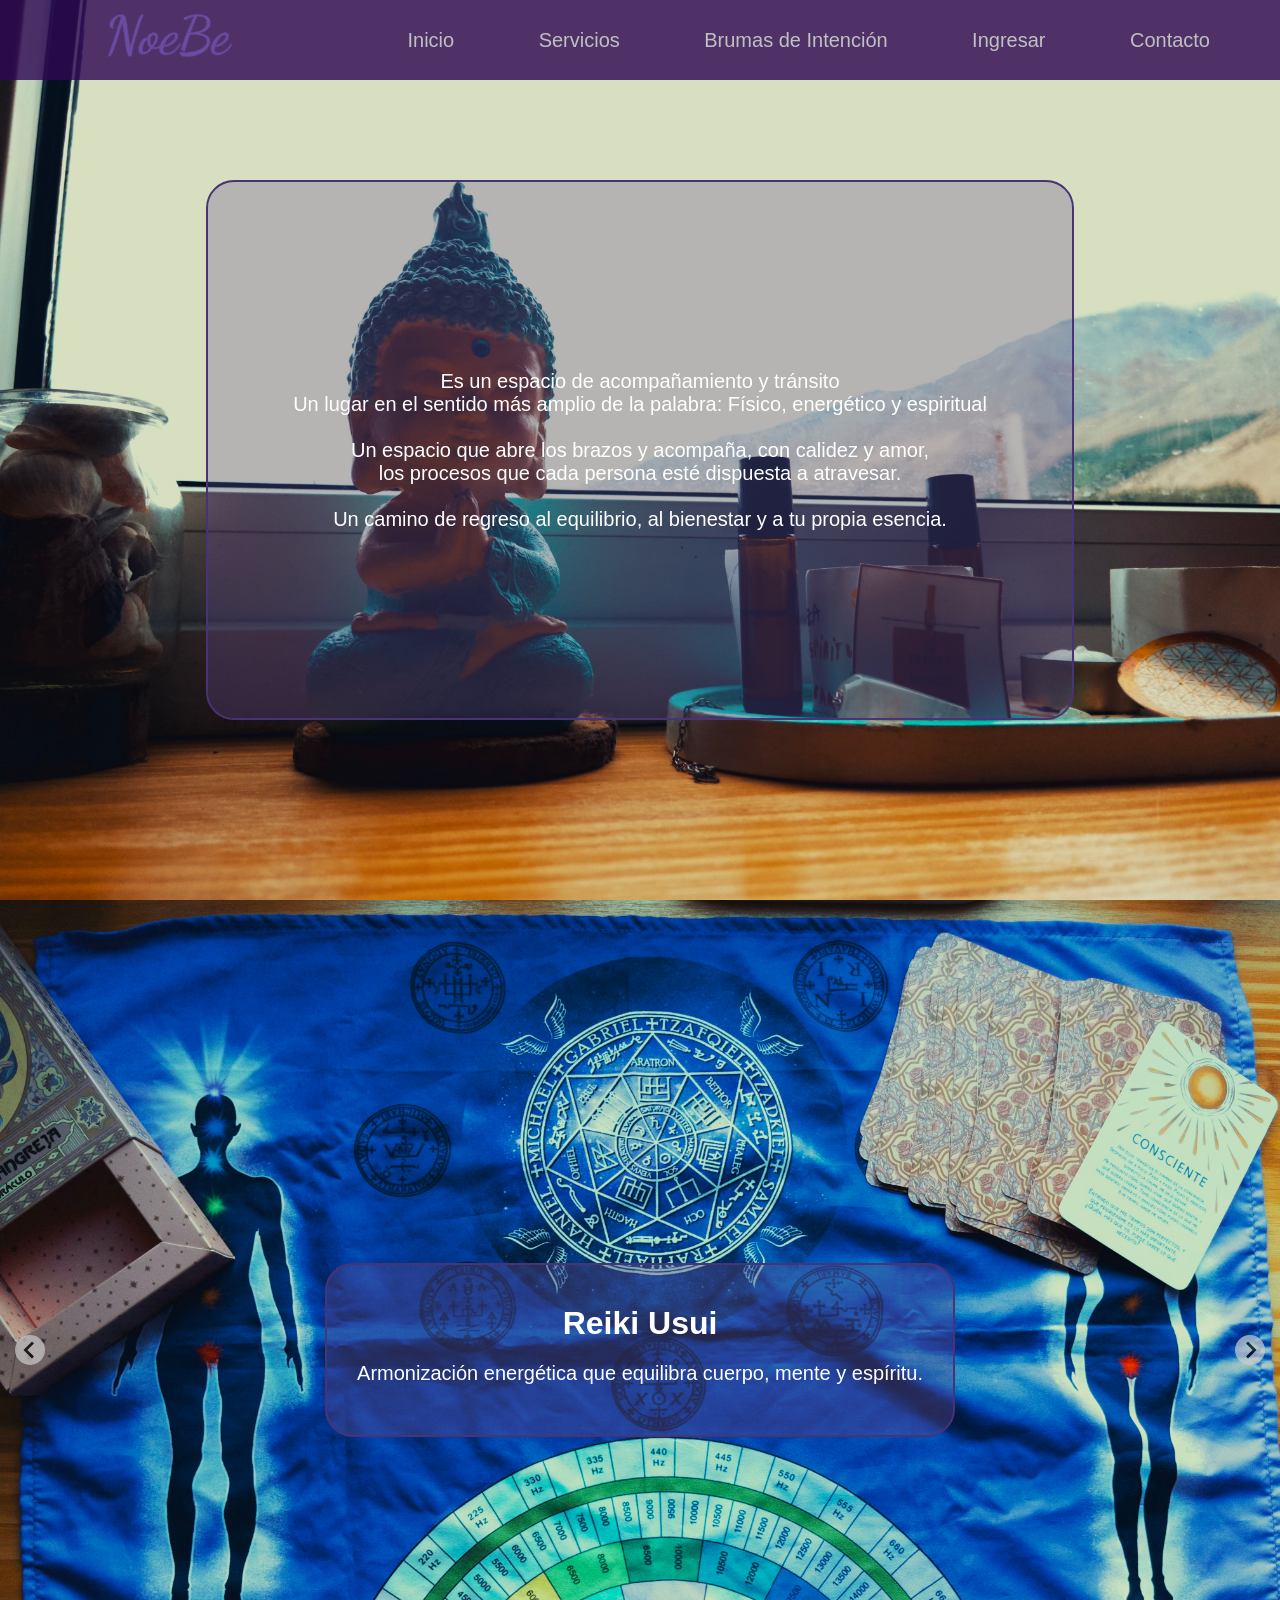
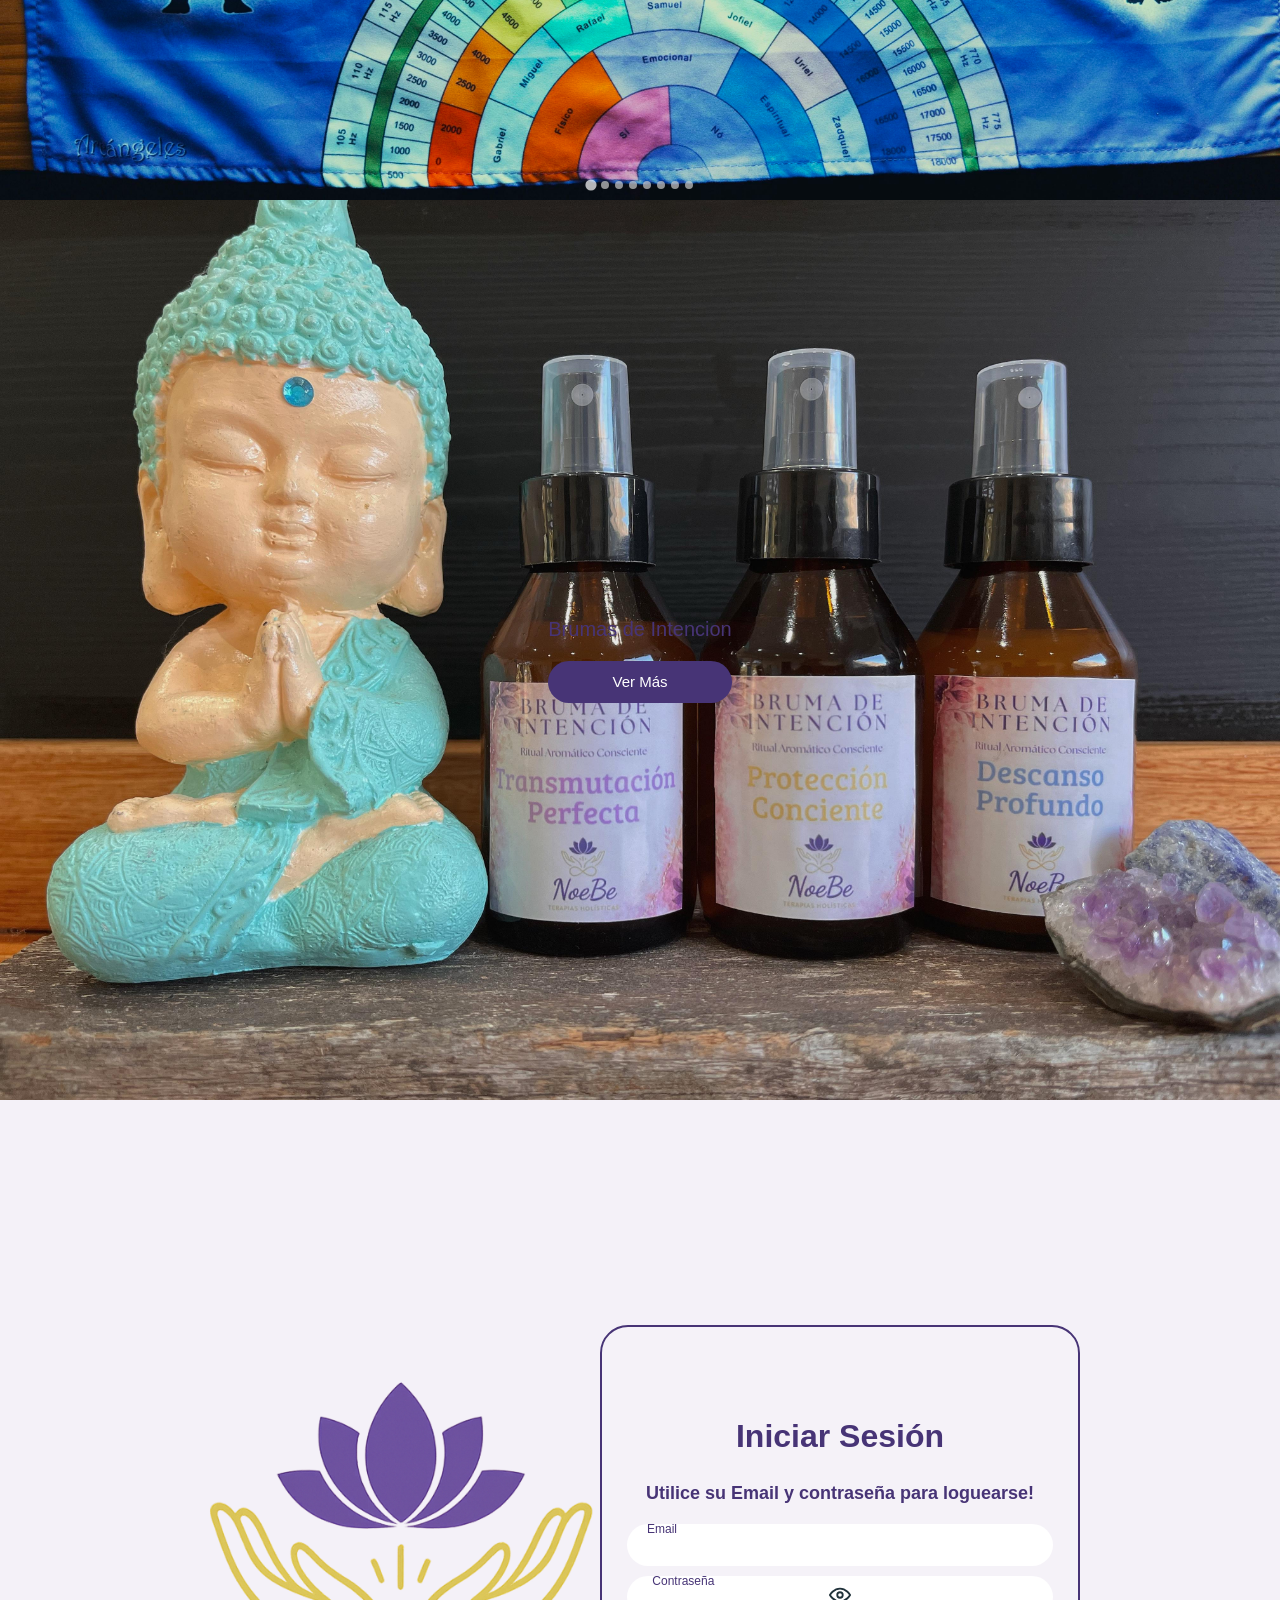
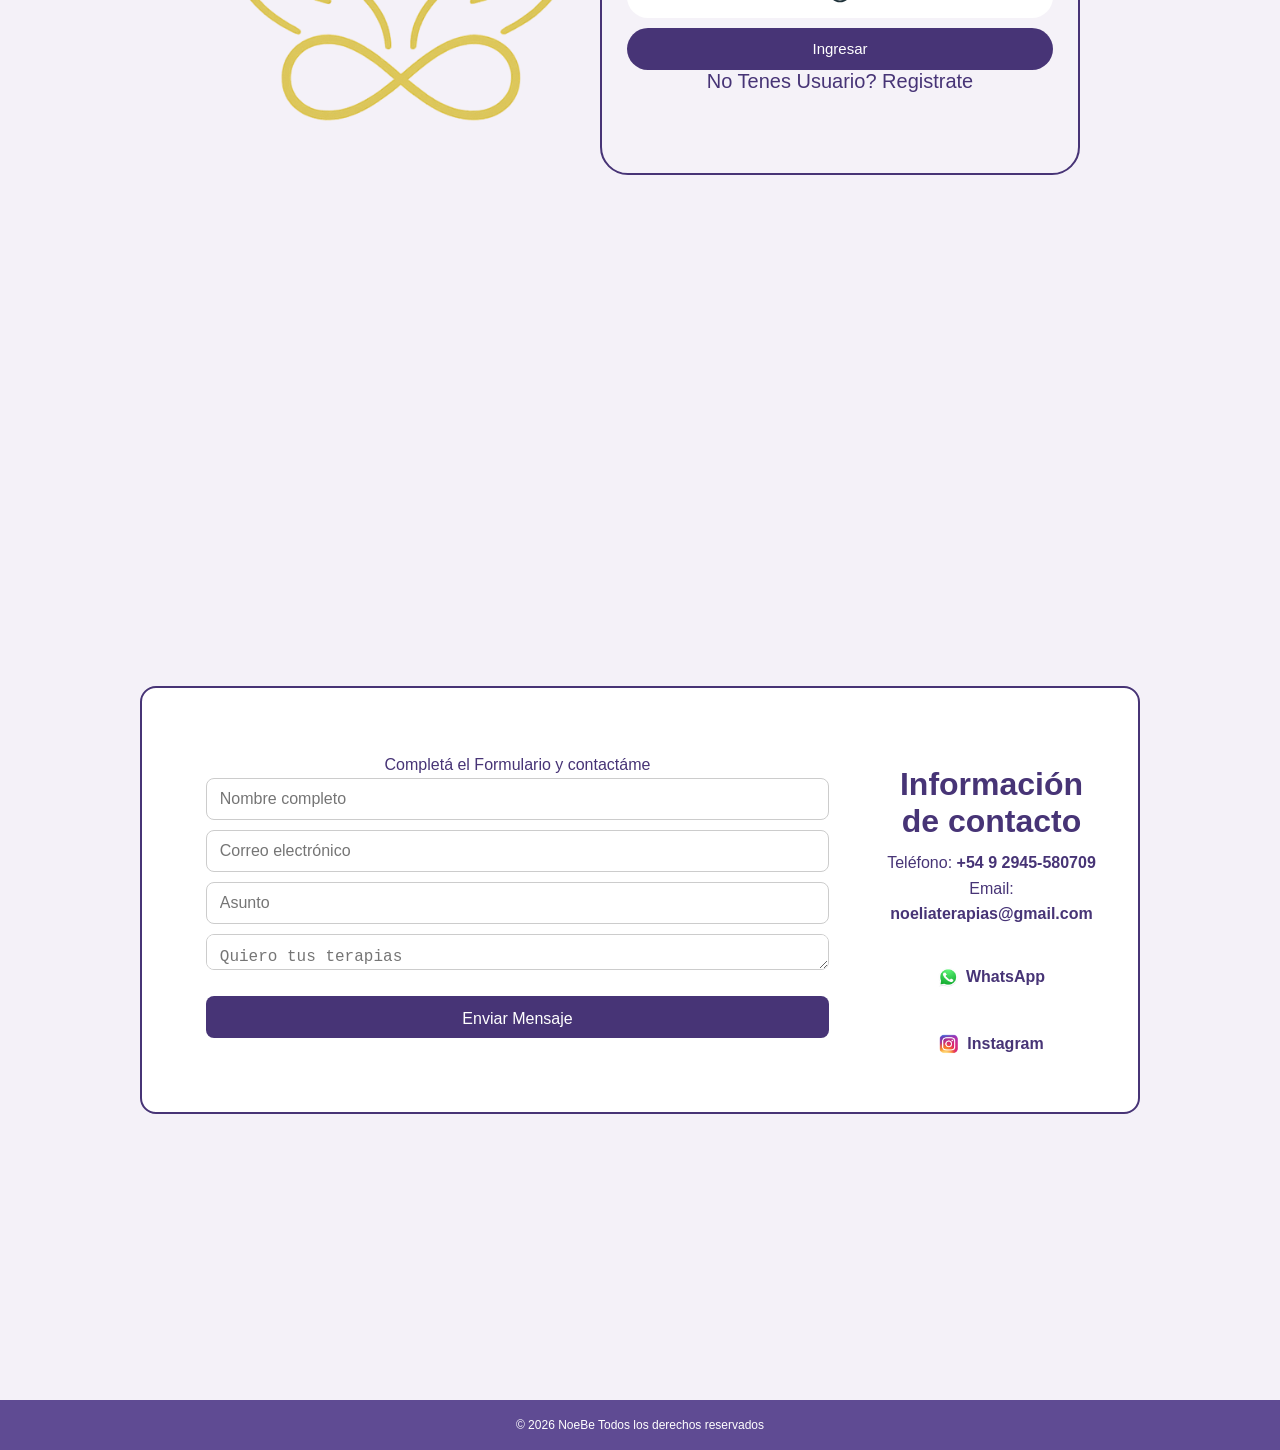
<file: index.html>
<!DOCTYPE html>
    <html lang="es">
    <head>
        <meta charset="UTF-8">
        <meta name="viewport" content="width=device-width, initial-scale=1.0">
        <title>NoeBe Terapias Holisticas</title>
        <link rel="icon" href="./assets/logo_iconos/logo_Flor.png" type="image/png">
        <meta name="theme-color" content="#2e0854">
        <meta name="msapplication-navbutton-color" content="#2e0854"> <!-- Para Android/Edge -->
        <meta name="apple-mobile-web-app-status-bar-style" content="#2e0854"> <!-- iOS -->
        <link rel="stylesheet" href="./css/styles.css">
        <link rel="stylesheet" href="./css/navbar.css">
        <link rel="stylesheet" href="./css/contactos.css">
        <link rel="stylesheet" href="./css/slides.css">
        <link rel="stylesheet" href="https://cdn.jsdelivr.net/npm/@splidejs/splide@4/dist/css/splide.min.css">
    </head>
    <body>
        <!-- NAVBAR -->
        <nav class="navbar">
            <img src="./assets/logo_iconos/logo_nombre.png" class="LogoNoeBe">

            <div class="links-navegacion">
                <a href="#inicio">Inicio</a>
                <a href="#sliderr">Servicios</a>
                <a href="#brumas">Brumas de Intención</a>
                <a href="#login">Ingresar</a>
                <a href="#contacto">Contacto</a>
            </div>
        </nav>
        <!-- TARJETA INICIO -->
        <section class="tarjeta_inicio" id="inicio">
            <div class="inicio">
                <p>
                    Es un espacio de acompañamiento y tránsito<br>
                    Un lugar en el sentido más amplio de la palabra: Físico, energético y espiritual<br><br>
                    Un espacio que abre los brazos y acompaña, con calidez y amor,<br>
                    los procesos que cada persona esté dispuesta a atravesar.<br><br>
                    Un camino de regreso al equilibrio, al bienestar y a tu propia esencia.
                </p>
            </div>
        </section>

        <!-- SLIDER PRINCIPAL -->
        <section class="tarjeta_slider" id="sliderr">

            <!-- Fondo fijo -->
            <div class="slider-bg"></div>

            <!-- Slider -->
            <div id="main-slider" class="splide text-slider">
                <div class="splide__track">
                <ul class="splide__list">

                    <li class="splide__slide">
                    <div class="slide-content">
                        <h2>Reiki Usui</h2>
                        <p>Armonización energética que equilibra cuerpo, mente y espíritu.</p>
                    </div>
                    </li>

                    <li class="splide__slide">
                    <div class="slide-content">
                        <h2>Reiki Kármico</h2>
                        <p>Sanación profunda de patrones energéticos del alma.</p>
                    </div>
                    </li>

                    <li class="splide__slide">
                    <div class="slide-content">
                        <h2>Péndulo Hebreo</h2>
                        <p>Limpieza y armonización a nivel físico, mental y espiritual.</p>
                    </div>
                    </li>

                    <li class="splide__slide">
                    <div class="slide-content">
                        <h2>Limpieza Energética de espacios</h2>
                        <p>Limpieza y armonización a nivel físico, mental y espiritual.</p>
                    </div>
                    </li>

                    <li class="splide__slide">
                    <div class="slide-content">
                        <h2>Armonización de Chakras con Radiestesia</h2>
                        <p>Limpieza y armonización a nivel físico, mental y espiritual.</p>
                    </div>
                    </li>

                    <li class="splide__slide">
                    <div class="slide-content">
                        <h2>Terapia Angelical</h2>
                        <p>Limpieza y armonización a nivel físico, mental y espiritual.</p>
                    </div>
                    </li>

                    <li class="splide__slide">
                    <div class="slide-content">
                        <h2>Gemoterapia</h2>
                        <p>Limpieza y armonización a nivel físico, mental y espiritual.</p>
                    </div>
                    </li>
                    
                    <li class="splide__slide">
                    <div class="slide-content">
                        <h2>Carta Numerológica</h2>
                        <p>Limpieza y armonización a nivel físico, mental y espiritual.</p>
                    </div>
                    </li>

                </ul>
                </div>
            </div>

        </section>

        <!-- TARJETA BRUMA -->
        <section class="tarjeta_bruma" id="brumas">
            <div class="bruma">
                <p>
                    Brumas de Intencion<br>
                </p>
                <button class="btn_ver_mas" onclick="window.location.href='./html/brumas.html'">Ver Más</button>
            </div>
        </section>
        <!-- TARJETA LOGIN -->
        <section class="tarjeta_login" id="login">

            <img src="./assets/logo_iconos/logo_Flor.png" class="LogoCompletoLogin">

            <div class="animacion">
                <div class="tarjetaSlider">

                    <div class="login">
                        <h2>Iniciar Sesión</h2>
                        <h3>Utilice su Email y contraseña para loguearse!</h3>

                        <!-- Formulario de login -->
                        <form class="form" id="loginForm">
                            <div class="textbox">
                                <input required type="text" id="email" name="email" />
                                <label>Email</label>
                            </div>

                            <div class="textbox">
                                <input required type="password" id="password" name="password" />
                                <label>Contraseña</label>

                                <button type="button" class="toggle-password" tabindex="-1" aria-label="Mostrar/Ocultar contraseña" style="background: transparent; border: none; box-shadow: none;">
                                    <span id="eye-icon">
                                        <!-- Ojo abierto SVG -->
                                        <svg id="eye-open" xmlns="http://www.w3.org/2000/svg" width="22" height="22" fill="none" viewBox="0 0 24 24">
                                        <path stroke="#20323a" stroke-width="2" fill="none" d="M1 12s4-7 11-7 11 7 11 7-4 7-11 7S1 12 1 12Z"/>
                                        <circle cx="12" cy="12" r="3" stroke="#20323a" stroke-width="2" fill="none"/>
                                        </svg>

                                        <!-- Ojo cerrado SVG -->
                                        <svg id="eye-closed" xmlns="http://www.w3.org/2000/svg" width="22" height="22" fill="none" viewBox="0 0 24 24" style="display:none">
                                        <path stroke="#20323a" stroke-width="2" fill="none" d="M3 3l18 18M1 12s4-7 11-7c2.21 0 4.21.5 6 1.36M23 12s-4 7-11 7c-2.21 0-4.21-.5-6-1.36"/>
                                        <path stroke="#20323a" stroke-width="2" fill="none" d="M9.88 9.88A3 3 0 0 0 12 15a3 3 0 0 0 2.12-.88"/>
                                        </svg>
                                    </span>
                                </button>
                            </div>

                            <button type="submit">Ingresar</button>
                        </form>

                        <a class="switch">
                            <span id="nuevoUs"> No Tenes Usuario? Registrate</span>
                        </a>

                    </div>

                    <div class="registrarse">
                        <h2>Crear Cuenta</h2>
                        <form>

                            <div class="textbox">
                                <input required type="text" id="newName" name="newName" />
                                <label>Nombre</label>
                            </div>
                            <div class="textbox">
                                <input required type="text" id="newLastName" name="newLastName" />
                                <label>Apellido</label>
                            </div>
                            <div class="textbox">
                                <input required type="date" id="fechaNac" name="fechaNac" />
                                <label>Fecha de Nacimiento</label>
                            </div>
                            <div class="textbox">
                                <input required type="text" id="newEmail" name="newEmail" />
                                <label>Email</label>
                            </div>

                            <div class="textbox">
                                <input required type="password" id="newPassword" name="newPassword" />
                                <label>Contraseña</label>

                                <button type="button" class="toggle-password" tabindex="-1" aria-label="Mostrar/Ocultar contraseña" style="background: transparent; border: none; box-shadow: none;">
                                    <span id="eye-icon-reg">
                                        <!-- Ojo abierto SVG -->
                                        <svg id="eye-open-reg" xmlns="http://www.w3.org/2000/svg" width="22" height="22" fill="none" viewBox="0 0 24 24">
                                        <path stroke="#20323a" stroke-width="2" fill="none" d="M1 12s4-7 11-7 11 7 11 7-4 7-11 7S1 12 1 12Z"/>
                                        <circle cx="12" cy="12" r="3" stroke="#20323a" stroke-width="2" fill="none"/>
                                        </svg>

                                        <!-- Ojo cerrado SVG -->
                                        <svg id="eye-closed-reg" xmlns="http://www.w3.org/2000/svg" width="22" height="22" fill="none" viewBox="0 0 24 24" style="display:none">
                                        <path stroke="#20323a" stroke-width="2" fill="none" d="M3 3l18 18M1 12s4-7 11-7c2.21 0 4.21.5 6 1.36M23 12s-4 7-11 7c-2.21 0-4.21-.5-6-1.36"/>
                                        <path stroke="#20323a" stroke-width="2" fill="none" d="M9.88 9.88A3 3 0 0 0 12 15a3 3 0 0 0 2.12-.88"/>
                                        </svg>
                                    </span>
                                </button>
                            </div>
                        <button>Registrarse</button>
                        </form>


                        <a class="switch">
                            <span id="usuarioLogueado"> Ya tenes cuenta? Ingresa</span>
                        </a>
                    </div>
                </div>
            </div> 
        </section>
        <!-- TARJETA CONTACTO -->
        <section class="tarjeta_contacto" id="contacto">
                <!-- Formulario -->
            <div class="formulario">
                <div class="Titulo-contacto">
                    <p>Completá el Formulario y contactáme</p>
                <form action="https://formspree.io/f/xjgadewb" method="POST">
                    <input type="text" name="nombre" class="form-control mb-3" placeholder="Nombre completo" required>
                    <input type="email" name="email" class="form-control mb-3" placeholder="Correo electrónico" required>
                    <input type="text" name="asunto" class="form-control mb-3" placeholder="Asunto" required>
                    <textarea class="form-control mb-3" name="mensaje" rows="10" placeholder="Quiero tus terapias" required></textarea>
                    <button type="submit" class="contacto-contact-btn">Enviar Mensaje</button>
                </form>
                <!-- Mensaje de feedback -->
                <p id="form-status" style="margin-top:10px; font-weight:bold;"></p>
            </div>
            <!-- Información de contacto -->
            <div class="info-contacto">
                <h2>Información de contacto</h2>
                <p>Teléfono: <strong>+54 9 2945-580709</strong></p>
                <p>Email: <strong>noeliaterapias@gmail.com</strong></p>
                
                <div class="links-contacto">
                    <a href="https://wa.me/+5492945580709" target="_blank" class="btn_whatsapp">
                        <img src="./assets/logo_iconos/img_whatsapp.png" alt="WhatsApp"> WhatsApp
                    </a>
                    <a href="https://www.instagram.com/noecocinaenelsur?igsh=cHJzZTNwamg5ZXN6" target="_blank" class="btn_instagram">
                        <img src="./assets/logo_iconos/img_instagram.png" alt="Instagram"> Instagram
                    </a>   
                </div>
            </div>

        </section>

        <footer>
            <p>&copy; 2026 NoeBe Todos los derechos reservados</p>
        </footer>

        <script src="https://code.jquery.com/jquery-3.5.1.slim.min.js"></script>
        <script src="https://cdn.jsdelivr.net/npm/bootstrap@4.5.2/dist/js/bootstrap.bundle.min.js"></script>
        <script src="https://cdn.jsdelivr.net/npm/@splidejs/splide@4/dist/js/splide.min.js"></script>
        <script src="./js/home.js"></script>
        <script src="./js/ingreso.js"></script>
        <script src="./js/slides.js"></script>

    </body>
</html>
</file>
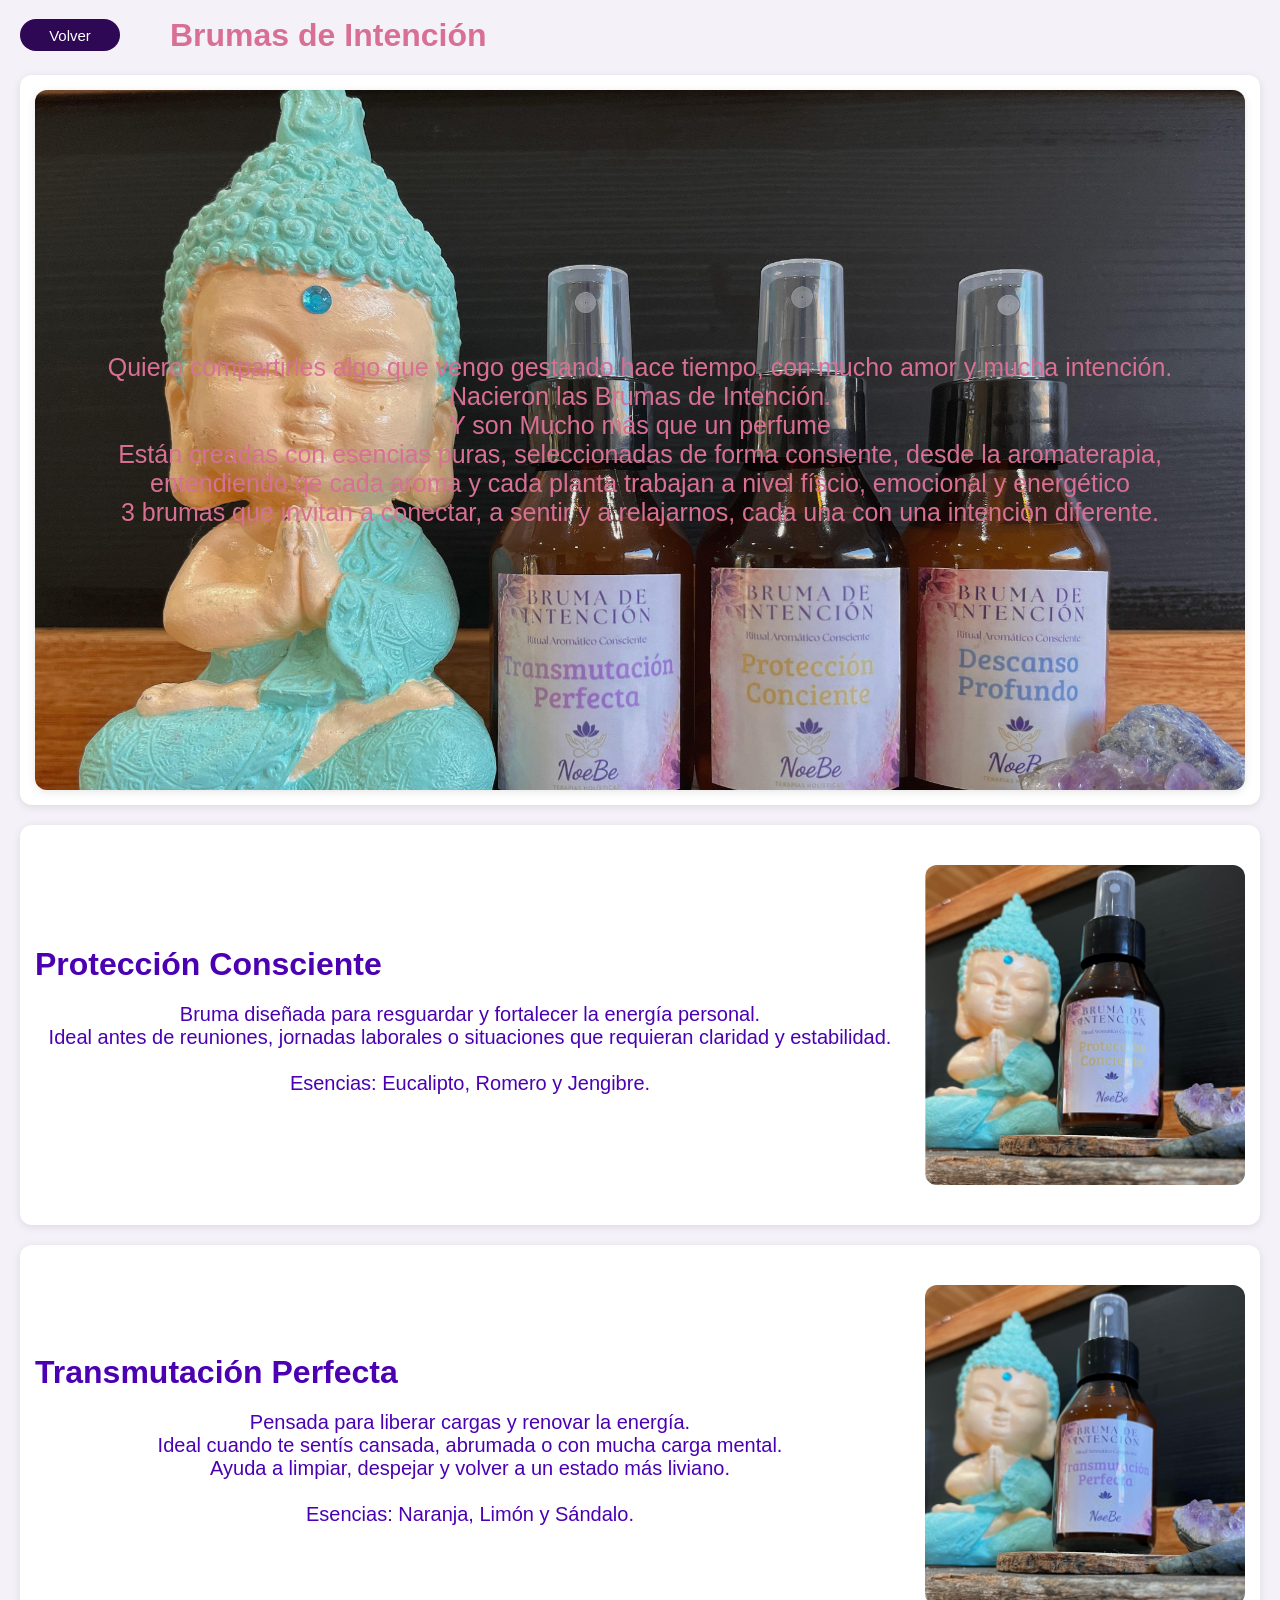
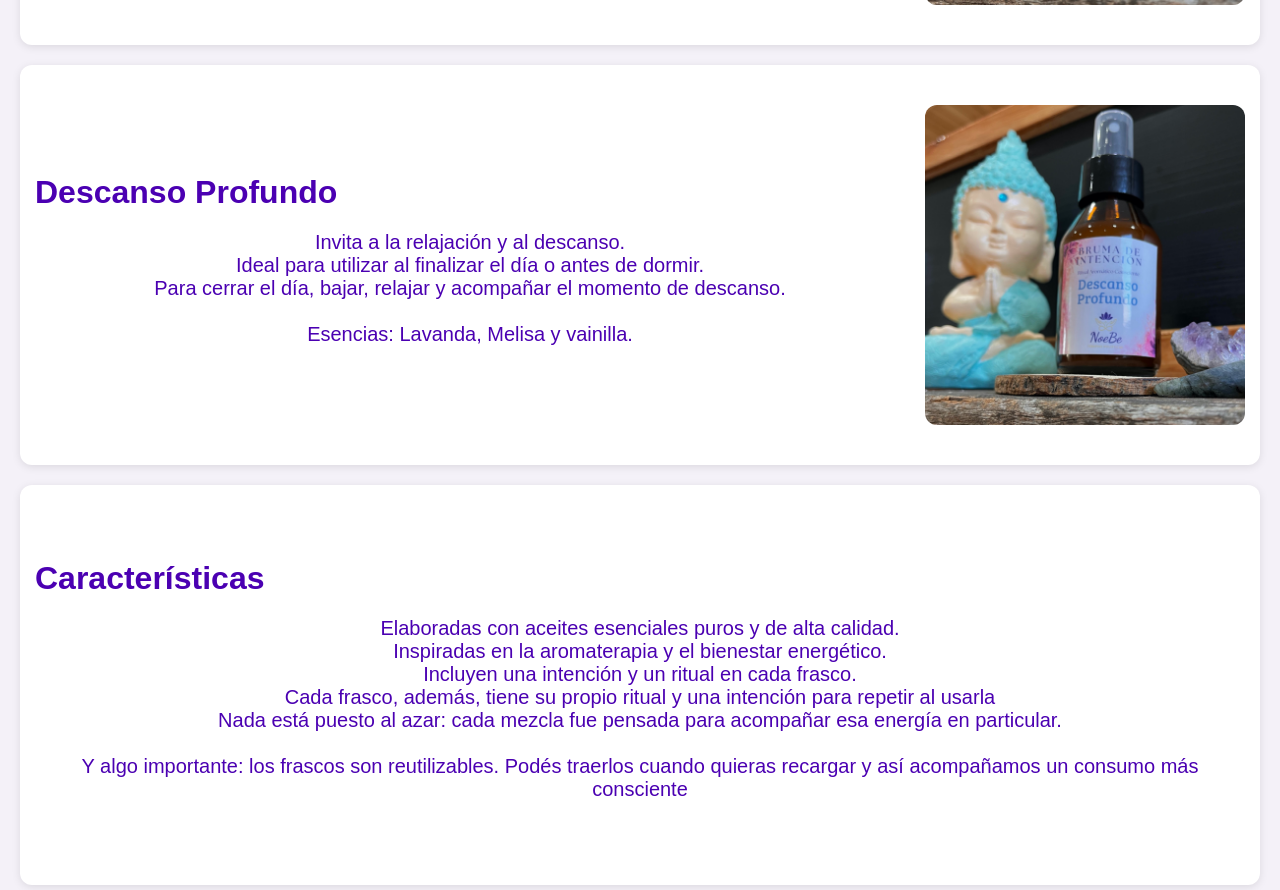
<file: html/brumas.html>
<!DOCTYPE html>
<html lang="es">
<head>
    <meta charset="UTF-8">
    <meta name="viewport" content="width=device-width, initial-scale=1.0">
    <title>Brumas de Intención</title>
    <link rel="icon" href="./assets/logo_iconos/logo_Flor.png" type="image/png">
    <meta name="theme-color" content="#2e0854">
    <meta name="msapplication-navbutton-color" content="#2e0854"> <!-- Para Android/Edge -->
    <meta name="apple-mobile-web-app-status-bar-style" content="#2e0854"> <!-- iOS -->
    <link rel="stylesheet" href="../css/styles.css">
    <link rel="stylesheet" href="../css/brumas.css">
</head>

<header class="header">
    <button class="btn_volver" onclick="window.history.back()">Volver</button>
    <h1>Brumas de Intención</h1>
</header>

<section class="pagina_brumas" id="brumas">

    <div class="card">
        <div class="descripcion">
            <p>
                Quiero compartirles algo que vengo gestando hace tiempo, con mucho amor y mucha intención.<br>
                Nacieron las Brumas de Intención.<br>
                Y son Mucho más que un perfume<br>
                Están creadas con esencias puras, seleccionadas de forma consiente, desde la aromaterapia,<br>
                entendiendo qe cada aroma y cada planta trabajan a nivel físcio, emocional y energético<br>
                3 brumas que invitan a conectar, a sentir y a relajarnos, cada una con una intención diferente.
            </p>
        </div>
    </div>

    <div class="card">
        <div class="Proteccion">
            <h2>Protección Consciente</h2>
            <p>
            Bruma diseñada para resguardar y fortalecer la energía personal.<br>
            Ideal antes de reuniones, jornadas laborales o situaciones que requieran claridad y estabilidad.<br><br>
            Esencias: Eucalipto, Romero y Jengibre.
            </p>
        </div>

        <div class="imagen">
            <img src="../assets/assets_brumas/proteccion.jpeg" alt="img_proteccion">
        </div>
    </div>

    <div class="card">
        <div class="transmutacion">
            <h2>Transmutación Perfecta</h2>
            <p>
            Pensada para liberar cargas y renovar la energía.<br>
            Ideal cuando te sentís cansada, abrumada o con mucha carga mental.<br>
            Ayuda a limpiar, despejar y volver a un estado más liviano.<br><br>
            Esencias: Naranja, Limón y Sándalo.
            </p>
        </div>

        <div class="imagen">
            <img src="../assets/assets_brumas/transmutacion.jpeg" alt="img_transmutacion">
        </div>
    </div>

    <div class="card">
        <div class="Descanso">
            <h2>Descanso Profundo</h2>
            <p>
            Invita a la relajación y al descanso.<br>
            Ideal para utilizar al finalizar el día o antes de dormir.<br>
            Para cerrar el día, bajar, relajar y acompañar el momento de descanso.<br><br>
            Esencias: Lavanda, Melisa y vainilla.            
            </p>
        </div>

        <div class="imagen">
            <img src="../assets/assets_brumas/descanso.jpeg" alt="img_descanso">
        </div>
    </div>

    <div class="card">
        <div class="Caracteristicas">
            <h2>Características</h2>
            <p>
            Elaboradas con aceites esenciales puros y de alta calidad.<br>
            Inspiradas en la aromaterapia y el bienestar energético.<br>
            Incluyen una intención y un ritual en cada frasco.<br>
            Cada frasco, además, tiene su propio ritual y una intención para repetir al usarla<br>
            Nada está puesto al azar: cada mezcla fue pensada para acompañar esa energía en particular.<br><br>
            Y algo importante: los frascos son reutilizables. Podés traerlos cuando quieras recargar y así acompañamos un consumo más consciente 
            </p>
        </div>
    </div>
</section>

</html>
</file>
<file: css/styles.css>
:root {
  --color-primary: #4b00b2;
  --color-secondary: #2e0854;
  --color-bordes: #9370db;
  --color-letras: #c0c0c0;
  --color-resalteRosa: #d87093;
  --color-background: #f4f1f8;
  --color-navbar: #2e0854ce;
}

* {
  box-sizing: border-box;
}

body {
  margin: 0;
  font-family: 'Gill Sans', 'Gill Sans MT', Calibri, 'Trebuchet MS', sans-serif;
  background-color: var(--color-background);
}

/* ===== TARJETAS ===== */

.tarjeta_inicio,
.tarjeta_login {
  width: 100%;
  min-height: 100vh;
  display: flex;
  justify-content: center;
  align-items: center;
  padding: 20px;
}

.tarjeta_inicio {
  background: url('../assets/fondo.jpg') no-repeat center center;
  background-size: cover;
}

.tarjeta_bruma {
  width: 100%;
  min-height: 100vh;
  display: flex;
  justify-content: center;
  align-items: center;
  padding: 20px;
  background: url('../assets/fondo_brumas.jpeg') no-repeat center center;
  background-size: cover;
}

.inicio {
  width: 70%;
  min-height: 60vh;
  display: flex;
  justify-content: center;
  align-items: center;
  padding: 20px;
  background: #5f4b934b;
  border-radius: 28px;
  border: 2px solid var(--color-primary);
}
/* ===== LOGIN ===== */

.animacion {
  width: clamp(320px, 90%, 480px);
  height: 450px;           
  max-height: 85vh;
  position: relative;
  overflow: hidden;
  border-radius: 28px;
  border: 2px solid var(--color-primary);
  background: rgba(255,255,255,0.05);
  display: flex;
  justify-content: center;
  align-items: center;
}

/* pantallas */
.login,
.registrarse {
  position: absolute;
  inset: 0;

  display: flex;
  flex-direction: column;
  justify-content: center;
  align-items: center;

  padding: 25px;
  transition: all 0.4s ease;
}

/* estados */
.login {
  opacity: 1;
  transform: translateX(0);
  z-index: 2;
}

.registrarse {
  opacity: 0;
  transform: translateX(100%);
  z-index: 1;
}

.animacion.show-register .login {
  opacity: 0;
  transform: translateX(-100%);
}

.animacion.show-register .registrarse {
  opacity: 1;
  transform: translateX(0);
}

/* logo */
.LogoCompletoLogin {
  width: clamp(180px, 40vw, 400px);
  margin: 0px;
  display: block;
}

/* textos */
h2 {
  font-size: clamp(20px, 4vw, 32px);
  margin: 10px 0;
  color: var(--color-primary);
}

h3 {
  font-size: clamp(14px, 2vw, 18px);
  color: var(--color-primary);
  margin-bottom: 20px;
}

.inicio p {
  font-size: clamp(15px, 2vw, 20px);
  color: white;
  text-align: center;
}

p, a {
  font-size: clamp(15px, 2vw, 20px);
  color: var(--color-primary);
  text-align: center;
}

/* formulario */
form {
  width: 100%;
  max-height: 260px;
  overflow-y: auto;
  display: flex;
  flex-direction: column;
  gap: 10px;
}

/* inputs */
.textbox {
  position: relative;
  width: 100%;
}

input, button {
  width: 100%;
  height: 42px;
  padding: 0 15px;
  border-radius: 25px;
  border: none;
}

input {
  background: white;
  outline: none;
}

.textbox label {
  position: absolute;
  top: 50%;
  left: 15px;
  transform: translateY(-50%);
  color: var(--color-primary);
  transition: 0.3s;
}

.textbox input:focus {
  box-shadow: 0 0 0 2px var(--color-primary);
}

.textbox input:is(:focus, :not(:placeholder-shown)) ~ label {
  transform: translateY(-140%) scale(0.75);
}

/* botón */
button {
  background: var(--color-primary);
  color: white;
  font-size: 15px;
  cursor: pointer;
}

button:hover {
  background: var(--color-secondary);
}

/* icono contraseña */
.toggle-password {
  position: absolute;
  top: 50%;
  right: 0px;
  transform: translateY(-50%);
  background: none;
  border: none;
  cursor: pointer;
}

/* footer */
footer {
  width: 100%;
  height: 50px;
  background: #5f4b93;
  display: flex;
  justify-content: center;
  align-items: center;
}

footer p {
  color: white;
  font-size: 12px;
}


/* ========================= */
/* 📱 MOBILE */
/* ========================= */

@media (max-width: 480px) {

  .animacion {
    width: 95%;
    border-radius: 20px;
    padding: 10px;
  }

  .login,
  .registrarse {
    padding: 15px;
  }

  h2 {
    font-size: 22px;
  }

  h3 {
    font-size: 14px;
  }

  form {
    max-height: none;       /* 🔥 elimina scroll interno */
    overflow: visible;
  }

  input, button {
    height: 45px;
    font-size: 14px;
  }

  .LogoCompletoLogin {
    width: 70%;
  }

}
</file>
<file: css/navbar.css>
.navbar {
    position: fixed;
    top: 0;
    width: 100%;
    height: 80px;
    background: var(--color-navbar);
    display: flex;
    justify-content: space-between;
    padding: 0px 20px;
    box-sizing: border-box;
    font-family: 'Gill Sans', 'Gill Sans MT', Calibri, 'Trebuchet MS', sans-serif;
    align-items: center;
    z-index: 1000;
}

.links-navegacion a {
    text-decoration: none;
    color: var(--color-letras);
    margin: 20px 50px 20px 30px;
    font-weight: 1200;
    font-size: 20px;
    
}

.LogoNoeBe{
    width: 150px;
    height: auto;
    margin: 70px;
    justify-content: center;
    display: flex;
    margin-top: 60px;
}
</file>
<file: css/contactos.css>
:root {
  --color-primary: #473476;
  --color-secondary: #3a2965;
}

/* === CONTACTO === */
.tarjeta_contacto{
    position: relative;
    width: 100%;
    height: 1000px;
    margin: auto;
    margin-top: 0px;
    display: flex;
    justify-content: center;
    align-items: center;
    overflow: hidden;
    box-sizing:border-box;
}

/* ==== Contenedor principal ==== */

.Titulo-contacto {
  text-align: center;
  padding: 2rem;
  color: var(--color-primary);
}

.tarjeta_contacto p, .tarjeta_contacto a {
  font-size: clamp(16px, 2vw, 16px);
  color: var(--color-primary);
  text-align: center;
  max-width: 700px;
  margin: 0 auto;
  line-height: 1.6;
}


.planilla-contacto {
  display: flex;
  justify-content: center;
  align-items: center;
  padding: 3rem 1rem;
}

.formulario {
  display: grid;
  flex-direction: column;
  grid-template-columns: 3fr 1fr;
  gap: 1rem;
  background: white;
  border-radius: 1rem;
  border: 2px solid var(--color-primary);
  max-width: 1000px;
  width: 100%;
  padding: 2rem;
}

/* ==== Formulario ==== */
.formulario form {
  display: flex;
  flex-direction: column;
}

.formulario input,
.formulario textarea {
  border: 1px solid #ccc;
  border-radius: 0.5rem;
  padding: 0.8rem;
  font-size: 1rem;
  transition: all 0.3s ease;
}

.formulario input:focus,
.formulario textarea:focus {
  border-color: #22315f;
  outline: none;
  box-shadow: 0 0 5px rgba(34,49,95,0.3);
}

.contacto-contact-btn, .btn_mail {
  background: var(--color-primary);
  color: #fff;
  border: none;
  border-radius: 0.5rem;
  padding: 0.9rem;
  font-size: 1rem;
  margin-top: 1rem;
  cursor: pointer;
  transition: background 0.3s ease;
}

.contacto-contact-btn:hover, .btn_mail:hover {
  background: var(--color-secondary);
}

/* ==== Información de contacto ==== */
.col-md-6 {
  text-align: center;
}

.col-md-6 h2 {
  margin-bottom: 1rem;
  color: var(--color-primary);
}

.links-contacto {
  display: flex;
  flex-direction: column;
  gap: 1rem;
  margin-top: 1.5rem;
}

.info-contacto {
  text-align: center;
  margin-top: 4vh;
}

.btn_whatsapp, .btn_instagram {
  display: flex;
  align-items: center;
  justify-content: center;
  gap: 0.5rem;
  color: var(--color-primary);
  text-decoration: none;
  padding: 0.8rem;
  border-radius: 0.5rem;
  font-weight: bold;
  transition: background 0.3s ease;
}


.btn_whatsapp img, .btn_instagram img {
  width: 20px;
  height: 20px;
}
</file>
<file: css/slides.css>
.tarjeta_slider {
  position: relative;
  height: 100vh;
}

.slider-bg {
  position: absolute;
  width: 100%;
  min-height: 100vh;
  background-image: url('../assets/fondo_terapia.jpeg');
  background-size: cover;
  background-position: center;
}

.text-slider {
  position: relative;
  z-index: 2;
  height: 100%;
}

.text-slider .splide__track,
.text-slider .splide__list,
.text-slider .splide__slide {
  height: 100%;
}

.splide__slide {
  display: flex;
  justify-content: center;
  align-items: center;
}

.slide-content {
  background: #5f4b9362;
  border: 2px solid var(--color-primary);
  border-radius: 28px;
  padding: 30px;
  color: white;
  text-align: center;
}

.slide-content h2 {
  font-size: clamp(20px, 4vw, 32px);
  margin: 10px 0;
  color: white;
}

.slide-content p {
  font-size: clamp(15px, 2vw, 20px);
  color: white;
}
</file>
<file: css/brumas.css>
.header {
    display: flex;
    height: 70px;
    color: var(--color-resalteRosa);
    text-align: center;
    border-radius: 0 0 12px 12px;
    padding: 20px;
    gap: 50px;
    align-items: center;
    justify-content: stretch;
}
.btn_volver{
    width: 100px;
    height: 32px;
    padding: 0 15px;
    border-radius: 25px;
    border: none;
    background-color: var(--color-secondary);
}
/* CONTENEDOR DE TARJETAS */
.pagina_brumas {
    display: flex;
    flex-direction: column;
    gap: 20px;
    padding: 5px 20px;
}

/* TARJETAS */
.card {
    width: 100%;
    min-height: 400px;
    background-color: #ffffff;

    display: flex;
    align-items: center;
    justify-content: space-between;
    gap: 20px;
    padding: 15px;

    border-radius: 12px;
    box-shadow: 0 2px 8px rgba(0, 0, 0, 0.1);

    transition: transform 0.3s ease, box-shadow 0.3s ease;
}

.descripcion {
    width: 100%;
    min-height: 700px;
    background: url("../assets/fondo_brumas.jpeg");
    background-size: cover;
    display: flex;
    align-items: center;
    justify-content: center;

    gap: 20px;
    padding: 15px;

    border-radius: 12px;
    box-shadow: 0 2px 8px rgba(0, 0, 0, 0.1);

    transition: transform 0.3s ease, box-shadow 0.3s ease;
}

.descripcion p {
    font-size: clamp(25px, 2vw, 20px);
    color: var(--color-resalteRosa);
    text-align: center;
}

/* HOVER */
.card:hover {
    transform: translateY(-4px);
    box-shadow: 0 4px 12px rgba(0, 0, 0, 0.15);
}

.Proteccion,
.transmutacion,
.Descanso,
.Caracteristicas {
    flex: 1;
}

.imagen {
    width: 320px;
    height: 320px;
    overflow: hidden;
    border-radius: 12px;
}

.imagen img {
    width: 100%;
    height: 100%;
    object-fit: cover;
    object-position: center;
}
</file>
